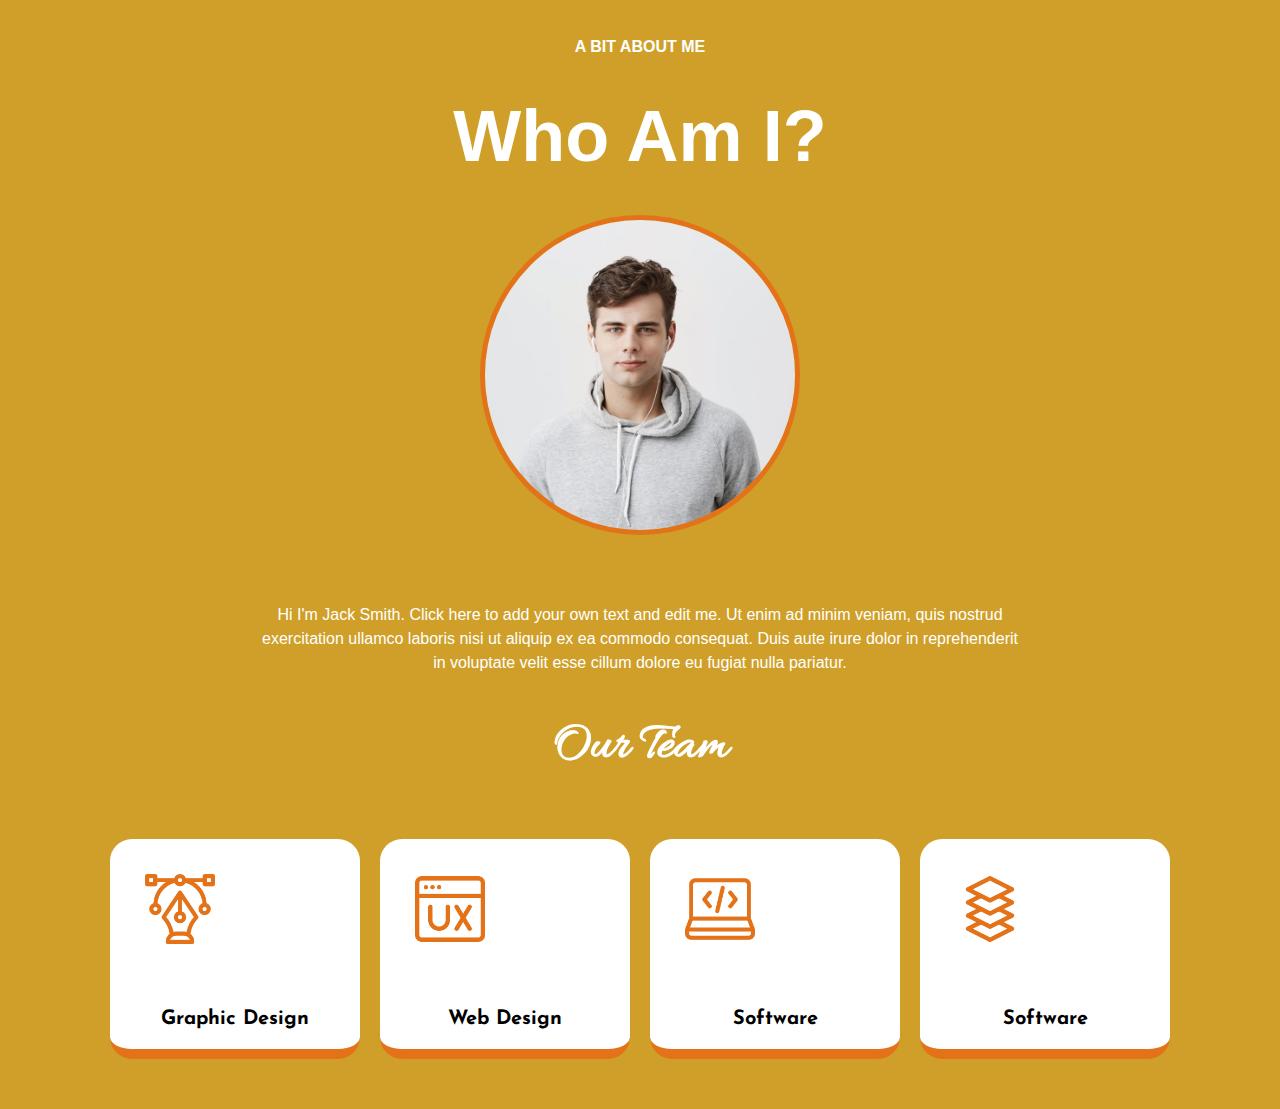
<file: about.html>
<!DOCTYPE html>
<html lang="en">
  <head>
    <meta charset="UTF-8">
    <title>About Us</title>
    <style>
      @import url('https://fonts.googleapis.com/css?family=Allura|Josefin+Sans');

    *{
      margin: 0;
      padding: 0;
      box-sizing: border-box;
    }

    body{
      background:#cf9f29;
      font-family: 'Josefin Sans', sans-serif;
    }

    .about{
      text-align: center;
      font-family: 'Open Sans',sans-serif;
      margin-top: 3%;
      color:white;
    } 

    .about .about-person{
 
      margin: 3%;
      font-size: 72px;
    }

    .about img{
      width: 25%;
      border-radius: 50%;
      border:5px;
      border-style: solid;
      border-color: #e37218;
    }

    p{
      font-size: 16px;
      text-align: center;
      font-family:'Open Sans',sans-serif;
      line-height: 1.5;
      margin-top: 5%;
    }
    
    .team-color{
      color: white;
    }

    .wrapper{
      margin-top: 5%;
    }

    .wrapper h1{
      font-family: 'Allura', cursive;
      font-size: 52px;
      margin-bottom: 50px;
      margin-top: -2%;
      text-align: center;
    }

    .team{
      display: flex;
      justify-content: center;
      width: auto;
      text-align: center;
      flex-wrap: wrap;
    }

    .team .team_member{
      background: white;
      margin: 10px;
      margin-bottom: 50px;
      width: 250px;
      padding: 20px;
      line-height: 20px;
      position: relative;
      border-radius: 22px 22px 22px 22px;
      border-bottom: 10px solid #e37218;
    }

    .team .team_member h3{
      font-size: 20px;
      margin-top: 50px;
    }

    .team .team_member .team_img{
      width: 100px;
      height: 100px;
      border-radius: 50%;
    }

    .team .team_member .team_img img{
      width: 100px;
      height: 100px;
      padding: 15px;
    }
    </style>

  </head>
  <body>
    <div class="about">
      <h4>A BIT ABOUT ME</h4>
      <h1 class="about-person">
        Who Am I?
      </h1>
      <img src="image/profile.jfif" alt="Avatar Image" class="profile-img">
      <p class="about-details">
        Hi I'm Jack Smith. Click here to add your own text and edit me. Ut enim
        ad minim veniam, quis nostrud <br> exercitation ullamco laboris nisi ut
        aliquip ex ea commodo consequat. Duis aute irure dolor in reprehenderit
        <br> in voluptate velit esse cillum dolore eu fugiat nulla pariatur.
      </p>
    </div>
    <div class="wrapper">
      <h1 class="team-color">Our Team</h1>
      <div class="team">
        <div class="team_member">
          <div class="team_img">
            <img src="image/team1.png" alt="Team_image">
          </div>
          <h3>Graphic Design</h3>
        </div>

        <div class="team_member">
          <div class="team_img">
            <img src="image/team2.png" alt="Team_image">
          </div>
          <h3>Web Design</h3>

        </div>

        <div class="team_member">
          <div class="team_img">
            <img src="image/team3.png" alt="Team_image">
          </div>
          <h3>Software</h3>

        </div>

        <div class="team_member">
          <div class="team_img">
            <img src="image/team4.png" alt="Team_image">
          </div>
          <h3>Software</h3>

        </div>
      </div>
    </div>

  </body>
</html>
</file>
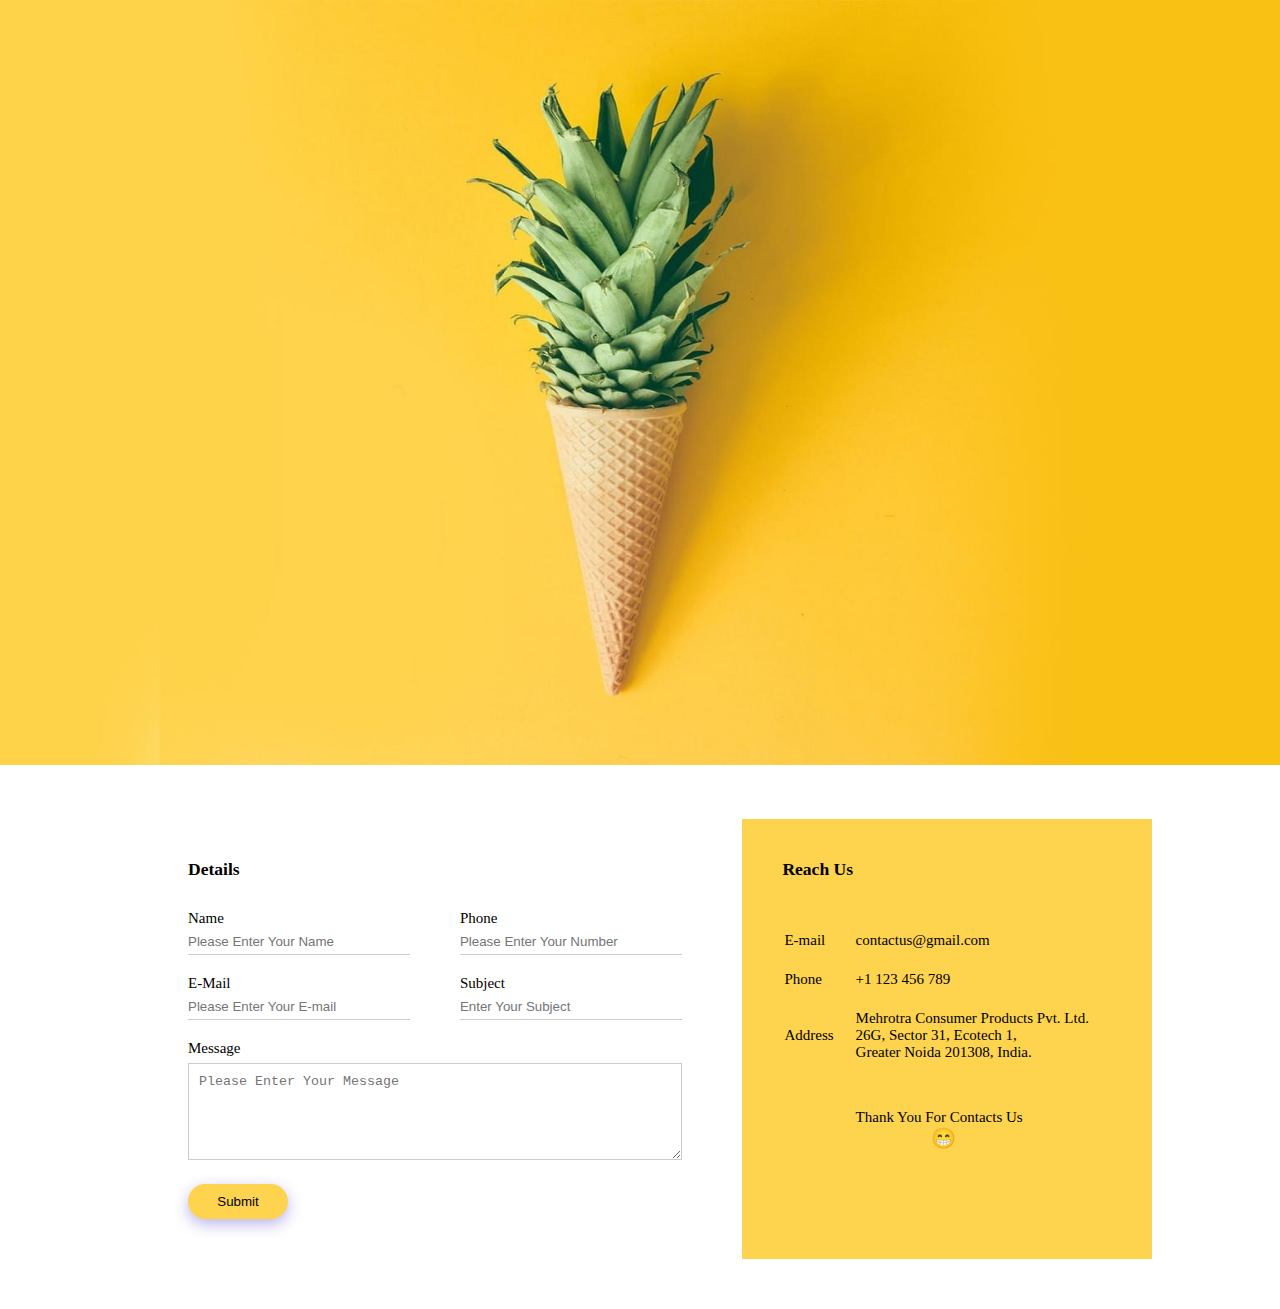
<file: contact.html>
<!DOCTYPE html>
<html lang="en">
<head>
    <meta charset="UTF-8">
    <meta http-equiv="X-UA-Compatible" content="IE=edge">
    <meta name="viewport" content="width=device-width, initial-scale=1.0">
    <title>Contact Us</title>
    <style>
        * {
            margin: 0;
            padding: 0;
        }          
        .for-contacts img{
            width: 100%;
            height: 85vh;
        }
        
        .contacts-container{
            width: 80%;
            margin: 50px auto;
        }
        
        .contacts-box{
            display: flex;
            font-size: 15px;
            font-family:cursive
        }
        
        .contacts-left{
            flex-basis: 60%;
            padding: 40px 60px; 
        }
        .contacts-right{
            flex-basis: 40%;
            padding: 40px;
            background-color: #fed34d;
        }
        
        .input-row{
            justify-content:space-between;
            display: flex;
            margin-bottom: 20px;
        }
        
        .input-row .input-group{
            flex-basis: 45%;
        }
        
        .contacts-left input{
            width: 100%;
            border: none;
            border-bottom: 1px solid #ccc;
            outline: none;
            padding-bottom: 5px;
        }
        
        .contacts-left label{
            margin-bottom: 6px;
            display: block;
        }
        .contacts-left textarea{
            width: 100%;
            border: 1px solid #ccc;
            outline: none;
            padding: 10px;
            box-sizing: border-box;
        }
        
        .contacts-left button{
            background: #fed34d;
            width: 100px;
            border: none;
            outline: none;
            color: black;
            height: 35px;
            border-radius: 30px;
            margin-top: 20px;
            box-shadow: 0px 5px 15px 0px rgba(28, 0, 181, 0.3);
            cursor: pointer;
        }

        .contacts-left h3{
            font-weight: 600;
            margin-bottom: 30px;
        }

        .contacts-right h3{
            font-weight: 600;
            margin-bottom: 30px;
        }

        tr td:first-child{
            padding-right: 20px;
        }

        tr td{
            padding-top: 20px;
        }
        
        .ths{
            font-size: 20px;
        }

    </style>
</head>
<body>
    <div class="for-contacts">
        <div class="contacts-img">
            <img src="image/Banner8.jfif" alt="banner image" srcset="">
        </div>
    </div>
    <div class="contacts-container">
        <div class="contacts-box">
            <div class="contacts-left">
                <h3>Details</h3>
                <form id="for-form">
                    <div class="input-row">
                        <div class="input-group">
                            <label for="">Name</label>
                            <input type="text" placeholder="Please Enter Your Name">
                        </div>
                        <div class="input-group">
                            <label for="">Phone</label>
                            <input type="text" placeholder="Please Enter Your Number">
                        </div>
                    </div>

                    <div class="input-row">
                        <div class="input-group">
                            <label for="">E-Mail</label>
                            <input type="email" placeholder="Please Enter Your E-mail">
                        </div>
                        <div class="input-group">
                            <label for="">Subject</label>
                            <input type="text" placeholder="Enter Your Subject">
                        </div>
                    </div>
                    <label>Message</label>
                    <textarea rows="5" placeholder="Please Enter Your Message"></textarea>
                    <button type="button">Submit</button>
                </form>
            </div>
            <div class="contacts-right">
                <h3>Reach Us</h3>

                <table>
                    <tr>
                        <td>E-mail</td>
                        <td>contactus@gmail.com</td>
                    </tr>
                    <tr>
                        <td>Phone</td>
                        <td>+1 123 456 789</td>
                    </tr>
                    <tr>
                        <td>Address</td>
                        <td>Mehrotra Consumer Products Pvt. Ltd.<br>
                            26G, Sector 31, Ecotech 1,<br>
                            Greater Noida 201308, India.
                        </td>
                    </tr>
                    <tr>
                        <td></td>
                    </tr>
                    <tr></tr>
                    <tr></tr>
                    <tr>
                        
                        <td></td>
                        <td colspan="2">Thank You For Contacts Us <br>&nbsp; &nbsp; &nbsp; &nbsp; &nbsp; &nbsp; &nbsp; &nbsp; &nbsp; &nbsp; <span class="ths"> &#128513; </span></td>
                    </tr>

                </table>

            </div>
        </div>
    </div>
</body>
</html>
</file>
